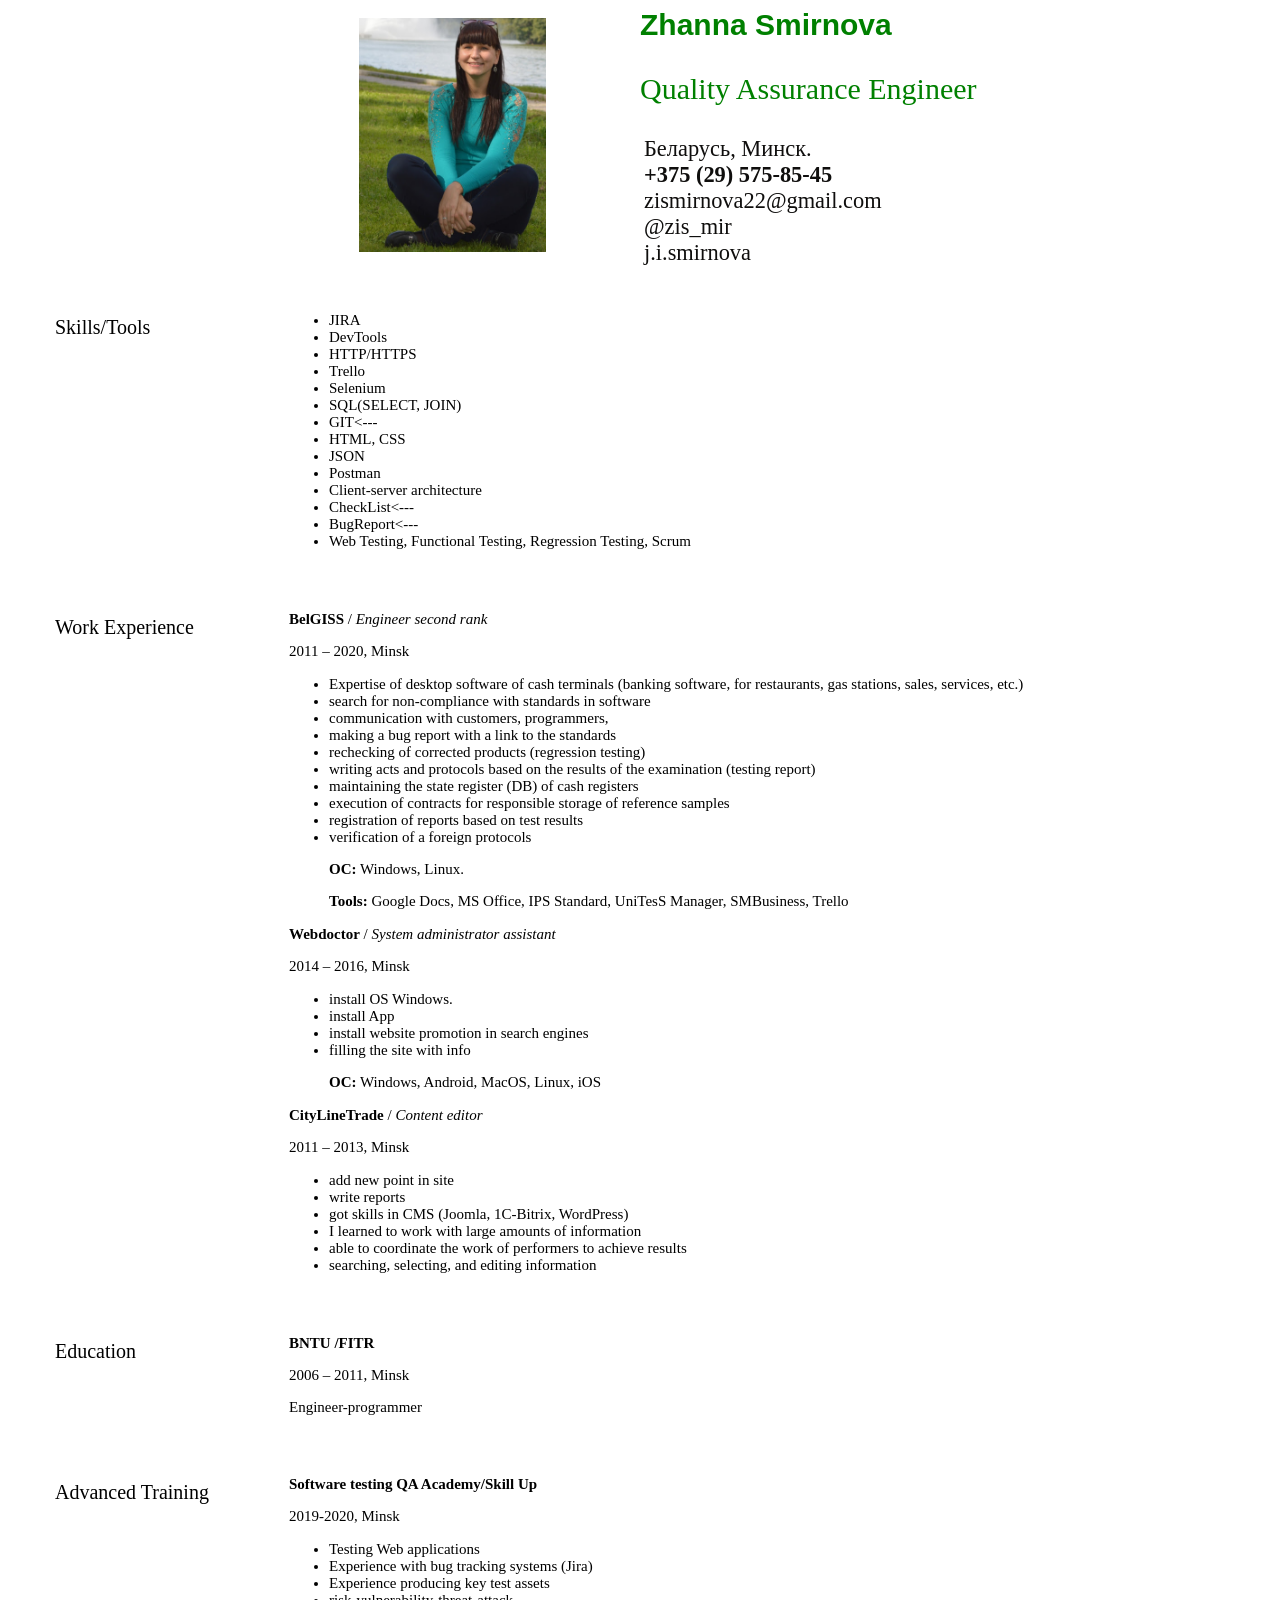
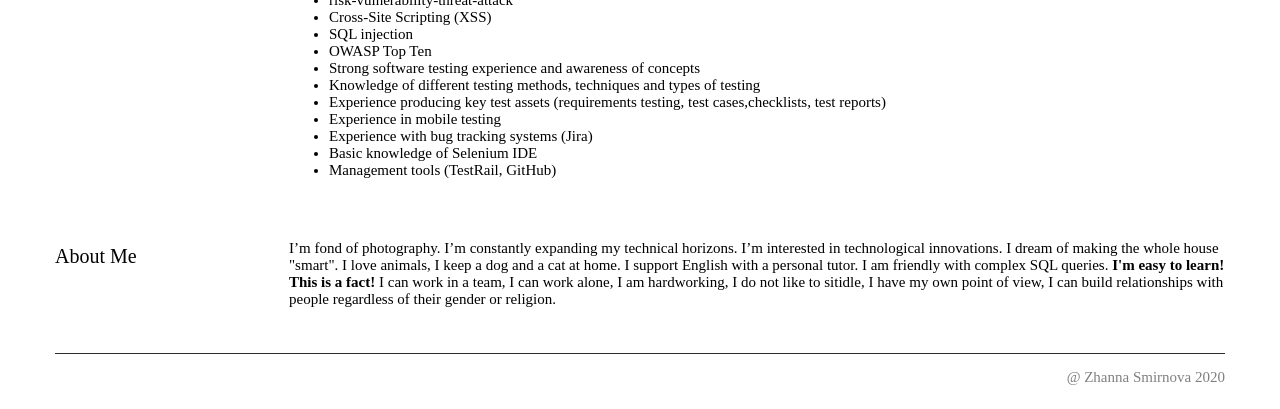
<file: index1.html>
<!DOCTYPE html>
<html lang ="en">
<head>
    <meta charset="UTF-8">
    <meta name="viewport" content="width=device-width, initial-scale=1.0">
    <link rel="stylesheet" href="style.css">
    <title>CV_Smirnova_Zhanna</title>
<script src="chrome-extension://mooikfkahbdckldjjndioackbalphokd/assets/prompt.js"></script></head>
<body>

    <div class="header">
        <div class="header-block">
            <div class="header-photo">
                <img src="photo//zismirnova.png" alt="photo">
            </div>
            <div class="header-name">
                <p class="fio">Zhanna Smirnova</p>
                <p class="qa">Quality Assurance Engineer</p>
                <span class="header-icon">
                    <a href="#"><i class="fas fa-globe-americas" aria-hidden="true"></i> Беларусь, Минск.</a><br>
                    <a href="tel:+375 (29) 575-85-45"><i class="fas fa-phone-alt" aria-hidden="true"></i> <b>+375 (29) 575-85-45</b></a><br>
                    <a href="mailto:zismirnova22@gmail.com"><i class="far fa-envelope-open" aria-hidden="true"></i> zismirnova22@gmail.com</a><br>
                    <a href="https://t.me/zis_mir"><i class="fab fa-telegram" aria-hidden="true"></i> @zis_mir</a><br>
                    <a href="skype:[live:j.i.smirnova]"><i class="fab fa-skype" aria-hidden="true"></i> j.i.smirnova</a>
                </span>
            </div>
            
        </div>
    </div>
	<div class="skill">
        <div class="skill-block">		
            <div class="skill-text">
                <p class="skill-p">Skills/Tools</p>
            </div>
            <div class="skill-skill">
                <ul>
                    <li>JIRA</li>
                    <li>DevTools</li>
                    <li>HTTP/HTTPS</li>
                    <li>Trello</li>
                    <li>Selenium</li>
                    <li>SQL(SELECT, JOIN)</li>
                    <li><a href="https://github.com/12243/z.smirnova"target="_blank">GIT<---</a></li>
                    <li>HTML, CSS</li>
                    <li>JSON</li>
                    <li>Postman</li>
                    <li>Client-server architecture</li>
                    <li><a href="https://docs.google.com/spreadsheets/d/1JF0u6qBLylXAWE1vxa1pK5ADKreB9s4t15ymTX4WoTU/edit?usp=sharing" target="_blank">CheckList<---</a><br></li>
                    <li><a href="https://docs.google.com/spreadsheets/d/1FyaSA-MZMxQiAWEVrB0_F9us0WNSsVWV-AmHv13aSqQ/edit?usp=sharing" target="_blank">BugReport<---</a><br></li>
                    <li> Web Testing, Functional Testing, Regression Testing, Scrum</li>
                </ul>
            </div>
        </div>
    </div>
	<div class="skill">
        <div class="skill-block">
            <div class="skill-text">
			
                <p class="skill-p">Work Experience</p>
            </div>
            <div class="skill-skill">
                <p><b>BelGISS</b> / <i>Engineer second rank</i></p>				
				<p>2011 – 2020, Minsk</p>
                <ul>
				    <li>Expertise of desktop software of cash terminals (banking software, for restaurants, gas stations, sales, services, etc.)</Li>
                    <li>search for non-compliance with standards in software</li>
                    <li>communication with customers, programmers,</li>
                    <li>making a bug report with a link to the standards</li>
                    <li>rechecking of corrected products (regression testing)</li>
                    <li>writing acts and protocols based on the results of the examination (testing report)</li>
					<li>maintaining the state register (DB) of cash registers</li>
					<li>execution of contracts for responsible storage of reference samples</li>
					<li>registration of reports based on test results </li>
					<li>verification of a foreign protocols</li>
					<p><b>OC:</b> Windows, Linux.</p>
					<p><b>Tools:</b> Google Docs, MS Office, IPS Standard, UniTesS Manager, SMBusiness, Trello </p>																	
                </ul>	
				<p><b>Webdoctor</b> / <i>System administrator assistant</i></p>				
				<p>2014 – 2016, Minsk</p>
                <ul>
				    <li>install OS Windows.</Li>
                    <li>install App</li>
                    <li>install website promotion in search engines</li>
                    <li>filling the site with info</li>
					<p><b>OC:</b> Windows, Android, MacOS, Linux, iOS</p>																
                </ul>
				
				<p><b>CityLineTrade</b> / <i>Content editor</i></p>				
				<p>2011 – 2013, Minsk</p>
                <ul>
				    <li>add new point in site</Li>
                    <li>write reports</li>
                    <li>got skills in CMS (Joomla, 1C-Bitrix, WordPress)</li>
                    <li>I learned to work with large amounts of information</li>
					<li>able to coordinate the work of performers to achieve results</li>
					<li>searching, selecting, and editing information</li>																
                </ul>
				
            </div>
        </div>
    </div>
	<div class="skill">
        <div class="skill-block">
            <div class="skill-text">
                <p class="skill-p">Education</p>
				</div>
                 <div class="skill-skill">
                <p><b>BNTU /FITR</b></p>
                <p>2006 – 2011, Minsk</p>
                <p>Engineer-programmer</p>	
	</div>	    
	</div>
	</div>
	
		<div class="skill">
        <div class="skill-block">
            <div class="skill-text">
                <p class="skill-p">Advanced Training</p>
				</div>
                 <div class="skill-skill">
                <p><b>Software testing QA Academy/Skill Up</b></p>
                <p>2019-2020, Minsk</p>
				<ul>
                <li>Testing Web applications</li>	
				<li>Experience with bug tracking systems (Jira)</li>	
				<li>Experience producing key test assets </li>
				<li>risk-vulnerability-threat-attack</li>	
				<li>Cross-Site Scripting (XSS)</li>	
				<li>SQL injection</li>	
				<li>OWASP Top Ten</li>
				<li>Strong software testing experience and awareness of concepts</li>	
				<li>Knowledge of different testing methods, techniques and types of testing</li>	
				<li>Experience producing key test assets (requirements testing, test cases,checklists, test reports)</li>	
				<li>Experience in mobile testing</li>
				<li>Experience with bug tracking systems (Jira)</li>
				<li>Basic knowledge of Selenium IDE</li>
				<li>Management tools (TestRail, GitHub)</li>				
				</ul>
	</div>	   	    	    
	</div>
	</div>
	
	<div class="skill">
        <div class="skill-block">
            <div class="skill-text">
                <p class="skill-p">About Me</p>
            </div>
            <div class="skill-skill">
                <p>I’m fond of photography. I’m constantly expanding my technical horizons.
                I’m interested in technological innovations. I dream of making the whole house "smart". 
				I love animals, I keep a dog and a cat at home. 
				I support English with a personal tutor. I am friendly with complex SQL queries.
				<b>I'm easy to learn! This is a fact!</b>
				I can work in a team, I can work alone, I am hardworking, I do not like to sitidle, 
				I have my own point of view, 
				I can build relationships with people regardless of their gender or religion.</p>
            </div>
        </div>
    </div>
	<footer>
        <div class="footer-name">
            <p>@ Zhanna Smirnova 2020</p>
        </div>
    </footer>
	<body>
	<html>
</file>
<file: style.css>
.header{
    display: flex;
    justify-content: center;
}
.header-block{
    display: flex;
    justify-content: space-between;
    align-items: center;
    max-width: 1270px;
}
.header-photo img{
    width: 50%;
}
.header-photo{
    width: 100%;
    text-align: center;
}
.header-name{
    width: 100%;
    text-align: left;
}
.fio{
    font-size: 30px;
    color: green;
    font-family: Verdana, sans-serif;
    font-weight: bold;
    margin-bottom: 0px;
    margin-top: 0px;
}
.qa{
    font-size: 30px;
    color: green;
    font-family: Verdana;
}
.header-icon{
    width: 100%;
    text-align: center;
}
.header-icon a{
    font-size: 1.4rem;
    color: #0f0e0d;
    margin: 4px;
    text-decoration: none;
    font-family: Verdana;
}
.header-icon a:hover{
    opacity: 0.6;
    color: darkblue;
}
@media (max-width: 700px){
    .header-icon a{
        font-size: 0.8rem;
    }
}


/* skill */

.skill{
    display: flex;
    justify-content: center;
    margin-top: 30px;
}
.skill-block{
    display: flex;
    justify-content: space-between;
    max-width: 1170px;
    width: 100%;
}
.skill-text{
    width: 20%;
}
.skill-text .skill-p{
    color: black;
    font-family: Verdana;
    font-size: 20px;
}
.skill-skill{
    width: 80%;
}
.skill-skill p{
    color: black;
    font-family: Verdana;
    font-size: 15px;
}
.skill-skill ul li{
    color: black;
    font-family: Verdana;
    font-size: 15px;
}
.skill-skill ul li a{
    color: black;
    font-family: Verdana;
    font-size: 15px;
    text-decoration: none;
}
.skill-skill ul li a:hover{
    opacity: 0.7;
}
.skill-skill p a{
    color: black;
    font-family: Verdana;
    font-size: 15px;
    text-decoration: none;
}
.skill-skill p a:hover{
    opacity: 0.7;
}
@media (max-width: 700px){
    .skill{
        margin-top: 0px;
    }
    .header-photo img{
        width: 65%;
    }
    .skill-skill h3{
        margin-left: 5px;
    }

    .skill-text{
        width: 30%;
    }
    .skill-skill{
        width: 70%;
    }

    .skill-text .skill-p{
        color: black;
        font-family: Verdana;
        font-size: 16px;
    }

    .skill-skill p{
        color: grey;
        font-family: Verdana;
        font-size: 14px;
    }
    .skill-skill ul li{
        color: grey;
        font-family: Verdana;
        font-size: 14px;
    }
    .skill-skill ul li a{
        color: grey;
        font-family: Verdana;
        font-size: 14px;
        text-decoration: none;
    }
    .skill-skill p a{
        color: grey;
        font-family: Verdana;
        font-size: 14px;
        text-decoration: none;
    }
}
/* footer */

footer{
    display: flex;
    justify-content: center;
    margin-top: 30px;
}
.footer-name{
    display: flex;
    justify-content: flex-end;
    max-width: 1170px;
    width: 100%;
    border-top:  1px inset ;
    border-top-color: gray;
}
.footer-name p{
    color: grey;
    font-family: Verdana;
    font-size: 15px;
}
Footer
© 2022 GitHub, Inc.
</file>
